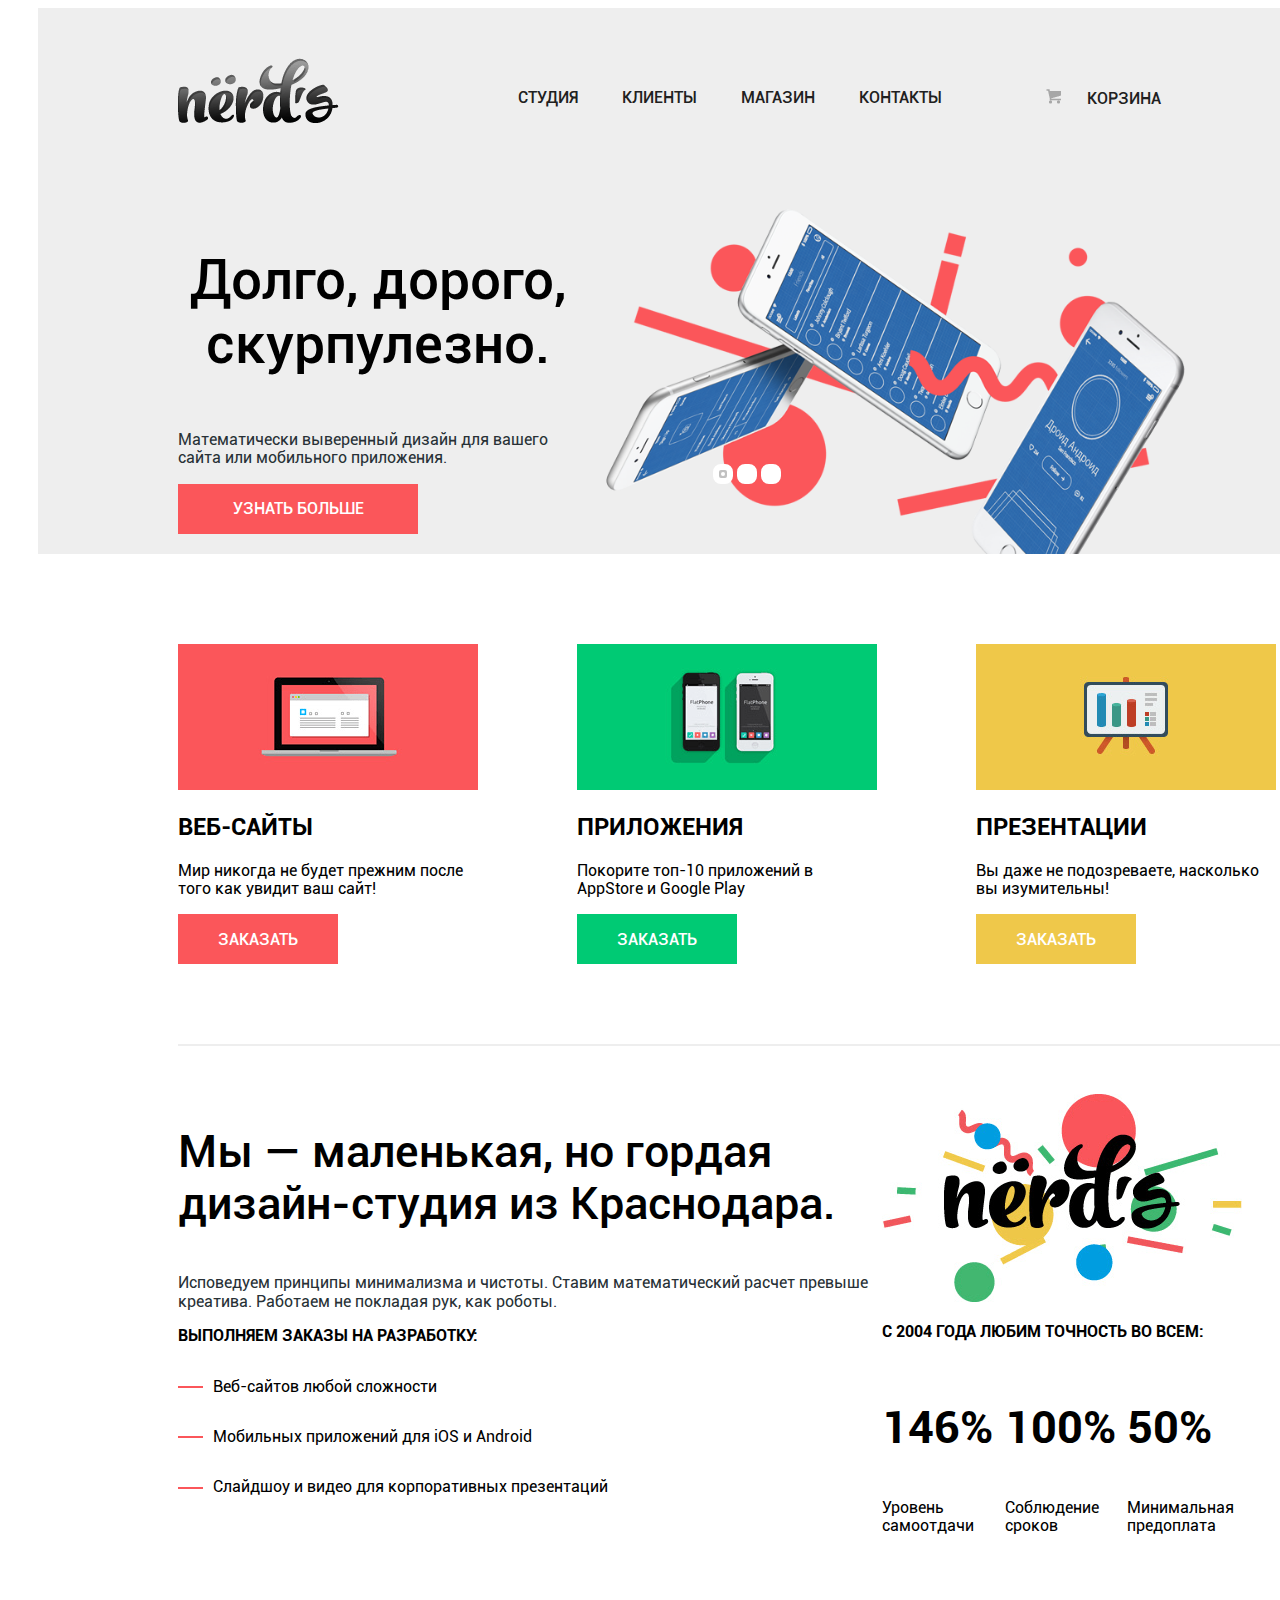
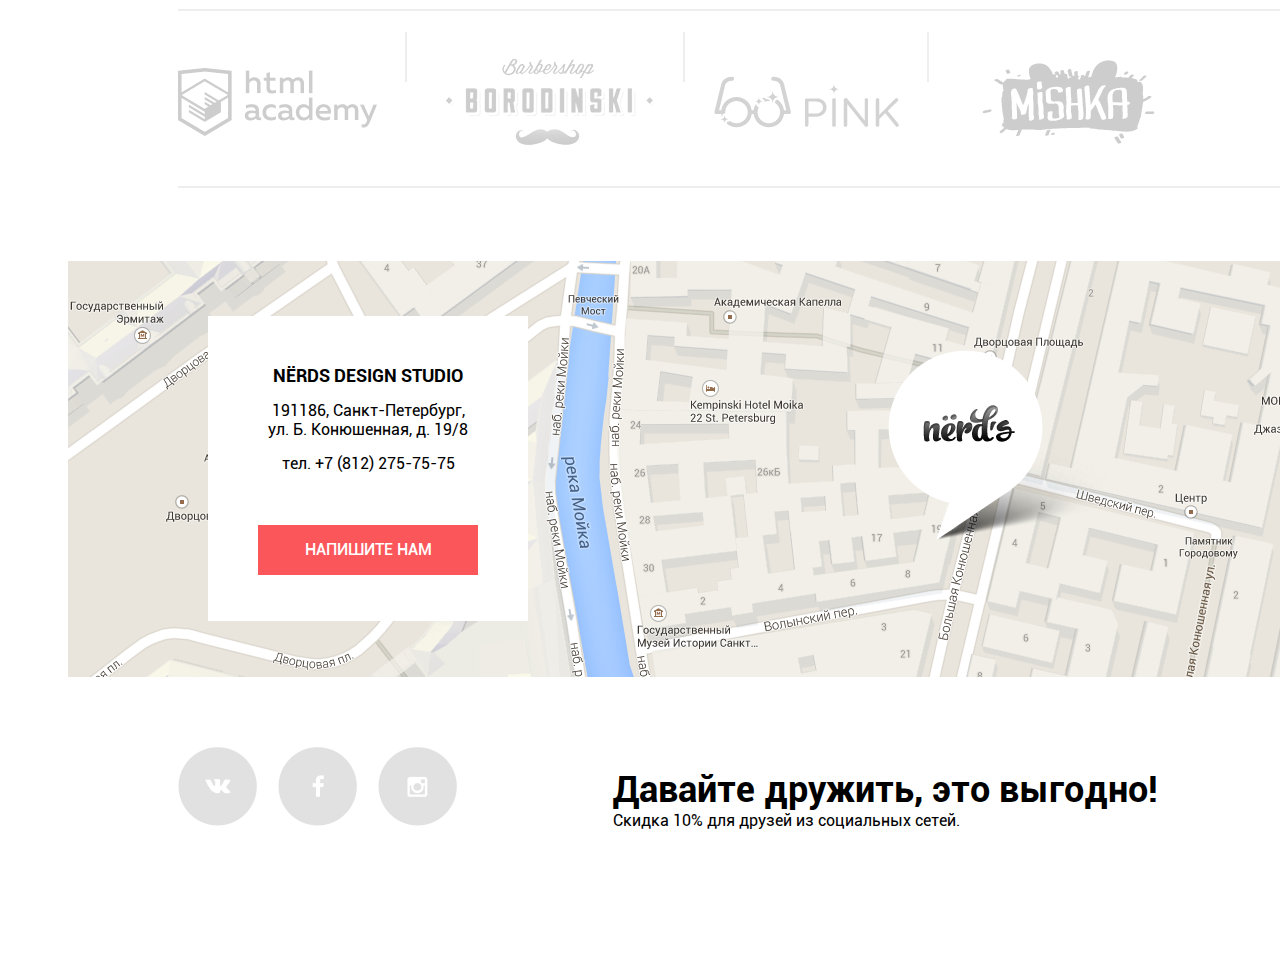
<file: index.html>
<!DOCTYPE html>
<html>
<head>
<title>project</title>
	<meta charset="utf-8">
	<meta name="viewport" content="width=device-width, initial-scale=1.0">
	<link rel="stylesheet" href="css/.style.css">
	<link rel="stylesheet" href="css/style.css">
</head>
<body>
<section class="container">
	<header class="nerds clearfix">
		<a class="logo" href="index.html"></a>
	  	<nav>
	  		<ul>
	  			<li><a href="#ff">студия</a></li>
	  			<li><a href="#er">клиенты</a></li>
	  			<li><a href="shop.html">магазин</a></li>
	  			<li><a href="#xzdse">контакты</a></li>
	  			<li><a href="#fd"><div class="basket icon-basket-min"></div>корзина</a></li>
	  		</ul>
	  	</nav>
		<div class="nerds_title">
			<div class="nerds_title_left">
				<p class="header_h1"> Долго, дорого, скурпулезно.</p>
				<p class="header_text">Математически выверенный дизайн для вашего сайта или мобильного приложения.</p>
				<button class="standart_batton batton_red">узнать больше</button>
			</div>
			<img class="" src="img/nerds-index-slide1-min.png" width="630"  height="360" alt="слайдер 1"></div>
		<div class="slider_indicators">
			<a href="#"><div class="slider_indicator"><div class="active"></div></div></a>
			<a href="#"><div class="slider_indicator passive"></div></a>
			<a href="#"><div class="slider_indicator passive"></div></a>
		</div>
	</header>
	<section class="standart clearfix">
		<div class="advantages_element">
			<div class="illustration-1-min"></div>
			<h2 class="advantages_h2">веб-сайты</h2>
			<p class="advantages_p">Мир никогда не будет прежним после того как увидит ваш сайт!</p>
			<button class="advantages_batton batton_red">заказать</button>
		</div>
		<div class="advantages_element">
			<div class="illustration-2-min"></div>
			<h2 class="advantages_h2">приложения</h2>
			<p class="advantages_p">Покорите топ-10 приложений в AppStore и Google Play</p>
			<button class="advantages_batton batton_green">заказать</button>
		</div>
		<div class="advantages_element">
			<div class="illustration-3-min"></div>
			<h2 class="advantages_h2">презентации</h2>
			<p class="advantages_p">Вы даже не подозреваете,  насколько вы изумительны!</p>
			<button class="advantages_batton batton_yellow">заказать</button>
		</div>
	</section>
	<section class="standart clearfix">
		<hr class="separating_line">
		<div class="about_us">
			<p class="little_studio">Мы — маленькая, но гордая дизайн-студия из Краснодара. </p>
			<p class="header_text ">Исповедуем принципы минимализма и чистоты. Ставим математический расчет превыше креатива. Работаем не покладая рук, как роботы.</p>
			<h3 class="orderings">Выполняем заказы на разработку:</h3>
			<ul class="list">
				<li><hr  class="ordering_list"><p class="ordering_list_text">Веб-сайтов любой сложности</p></li>
				<li><hr  class="ordering_list"><p class="ordering_list_text">Мобильных приложений для iOS и Android</p></li>
				<li><hr  class="ordering_list"><p class="ordering_list_text">Слайдшоу и видео для корпоративных презентаций</p></li>
			</ul>
		</div>
		<div class="studio">
			<div class="nerds-illustration-min"></div>
			<h3 class="orderings">с 2004 года любим точность во всем:</h3>
			<div class="statistic">
				<p class="statistic1">146%</p>
				<p class="statistic2">Уровень самоотдачи</p>
			</div>
			<div class="statistic">
				<p class="statistic1">100%</p>
				<p class="statistic2">Соблюдение сроков</p>
			</div>
			<div class="statistic">
				<p class="statistic1">50%</p>
				<p class="statistic2">Минимальная предоплата</p>
			</div>
		</div> 
		<hr class="separating_line">
		<div class="category">
			<div class="logo-ha1-min category_position"></div>
			<hr class="category_line">			
		</div>
		<div class="category">
			<div class="logo-bb1-min category_position"></div>
			<hr class="category_line">			
		</div>
		<div class="category">
			<div class="logo-pink1-min category_position"></div>
			<hr class="category_line">			
		</div>
		<div class="category">
			<div class="logo-mish1-min category_position"></div>
		</div>
		<hr class="separating_line">
	</section>
	<section class="bg_map clearfix">
		<script type="text/javascript" charset="utf-8" async src="https://api-maps.yandex.ru/services/constructor/1.0/js/?um=constructor%3A43490922ff8a1ef6171276e759f5451f05ca6c8e4c52cfe7604c86fc3e86c275&amp;width=100%25&amp;height=416&amp;lang=ru_RU&amp;scroll=true"></script>
		<section class="contacts"> 
				<h2 class="contacts_title">NЁRDS DESIGN STUDIO </h2>
				<p class="adres">191186, Санкт-Петербург,<br> ул. Б. Конюшенная, д. 19/8</p>
				<p class="adres">тел. +7 (812) 275-75-75</p>
				<button class="contacts_batton batton_red">напишите нам</button>
		</section>
	</section>
	<footer class="clearfix">
	<div class="main_footer">
		<a class="footer_icon_vk"></a>
		<a class="footer_icon_fb"></a>
		<a class="footer_icon_insta"></a>
		<div class="footer_text">
		<p class="footer_text1">Давайте дружить, это выгодно!</p>
		<p  class="footer_text2">Скидка 10% для друзей из социальных сетей.</p>
		</div>
	</div>
	</footer>
	<section class="standart">
		<div class="contact_us">
			<p class="contact_us_title">Напишите нам</p>
			<form class="form1">
				<div class="cont_forma">
					<label for="cont1" class="cont_label">Ваше имя:</label><br>
					<input id="cont1" class="cont_input" type="text" name="1" placeholder="Представьтесь, пожалуйста"> 
				</div>
				<div class="cont_forma">
					<label for="cont2"  class="cont_label">Ваш e-mail:</label><br>
					<input id="cont2"  class="cont_input" type="text" name="2" placeholder="Для отправки ответа">
				</div> <br>
				<label for="cont3" class="cont_label">Текст письма:</label><br>
				<input id="cont3" type="text" class="cont_input1" name="text" placeholder="В свободной форме"> <br>
				<button class="contact_us_batton batton_red" type="submit" name="3">отправить</button>
				<batton class="contact_close_batton">Х</batton> 
			</form>	
		</div>
	</section>
</section>
<script src="js/script.js"></script>
</body>
</file>
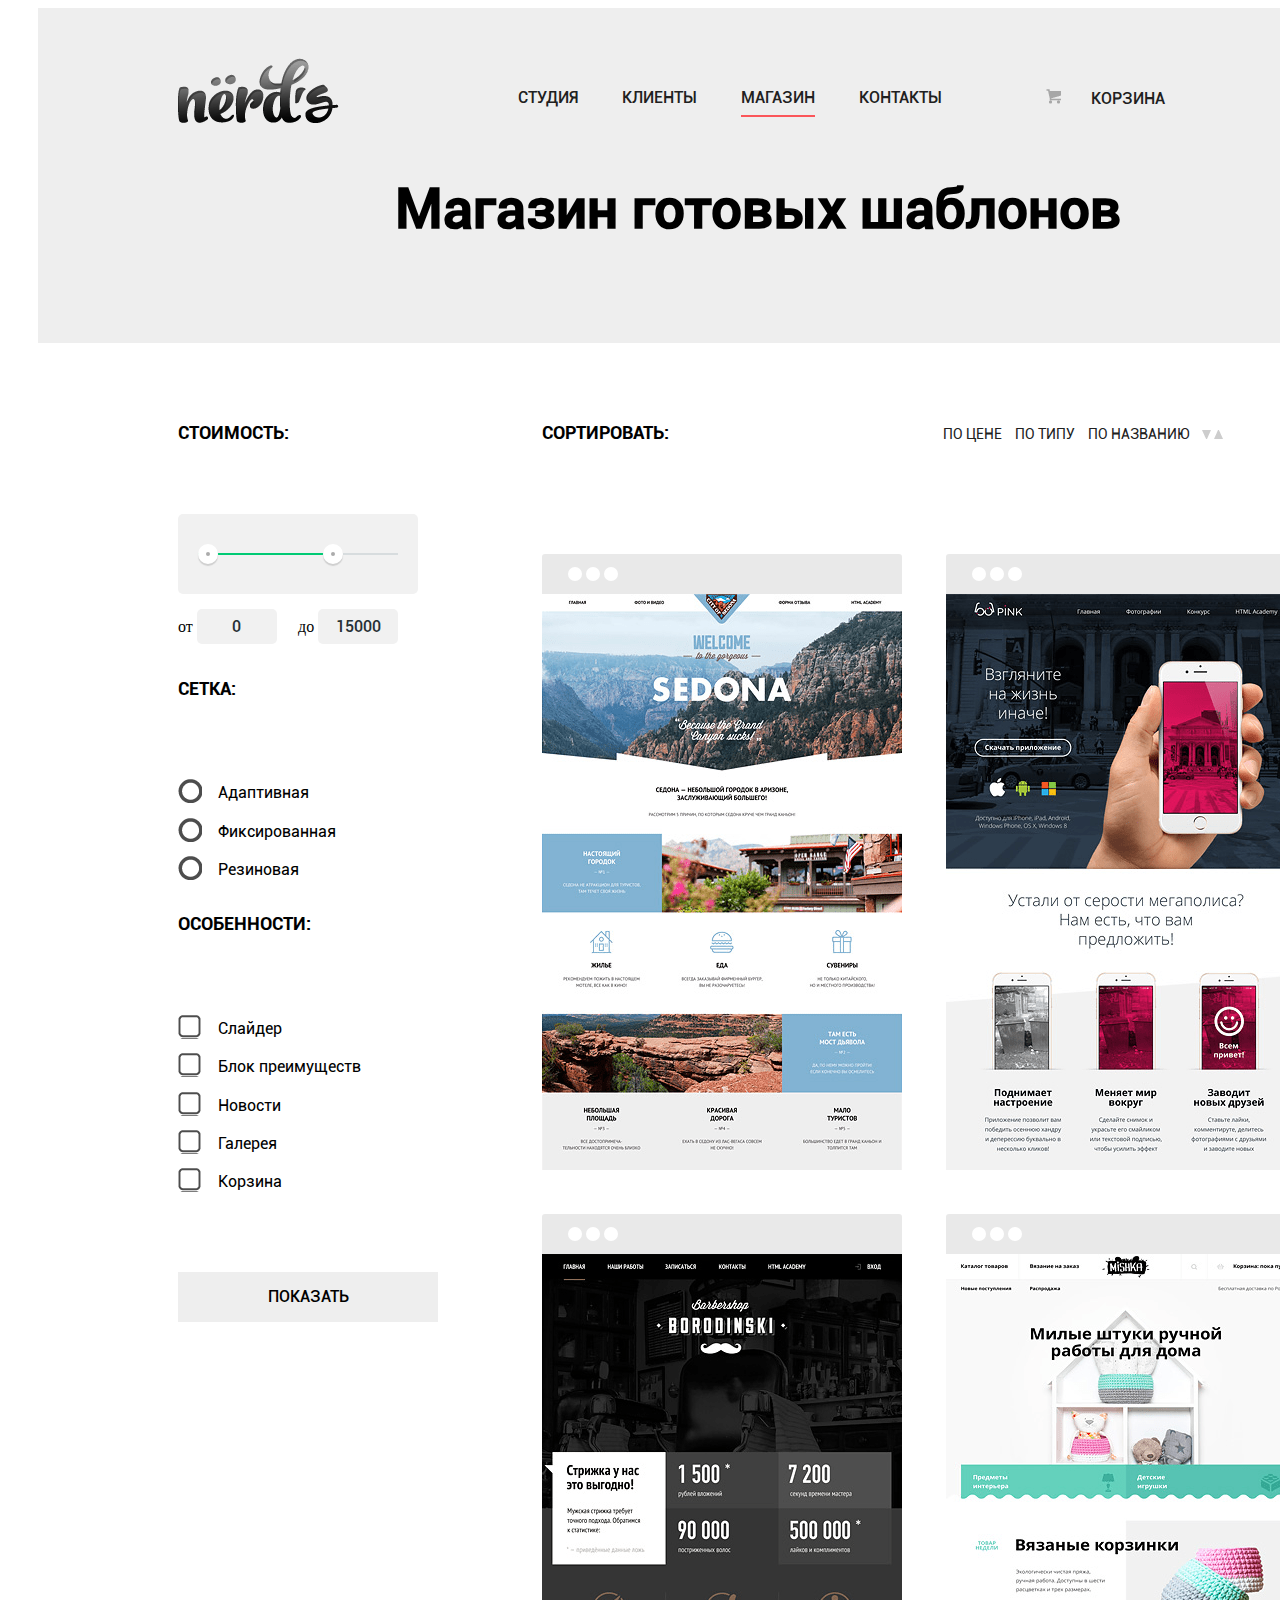
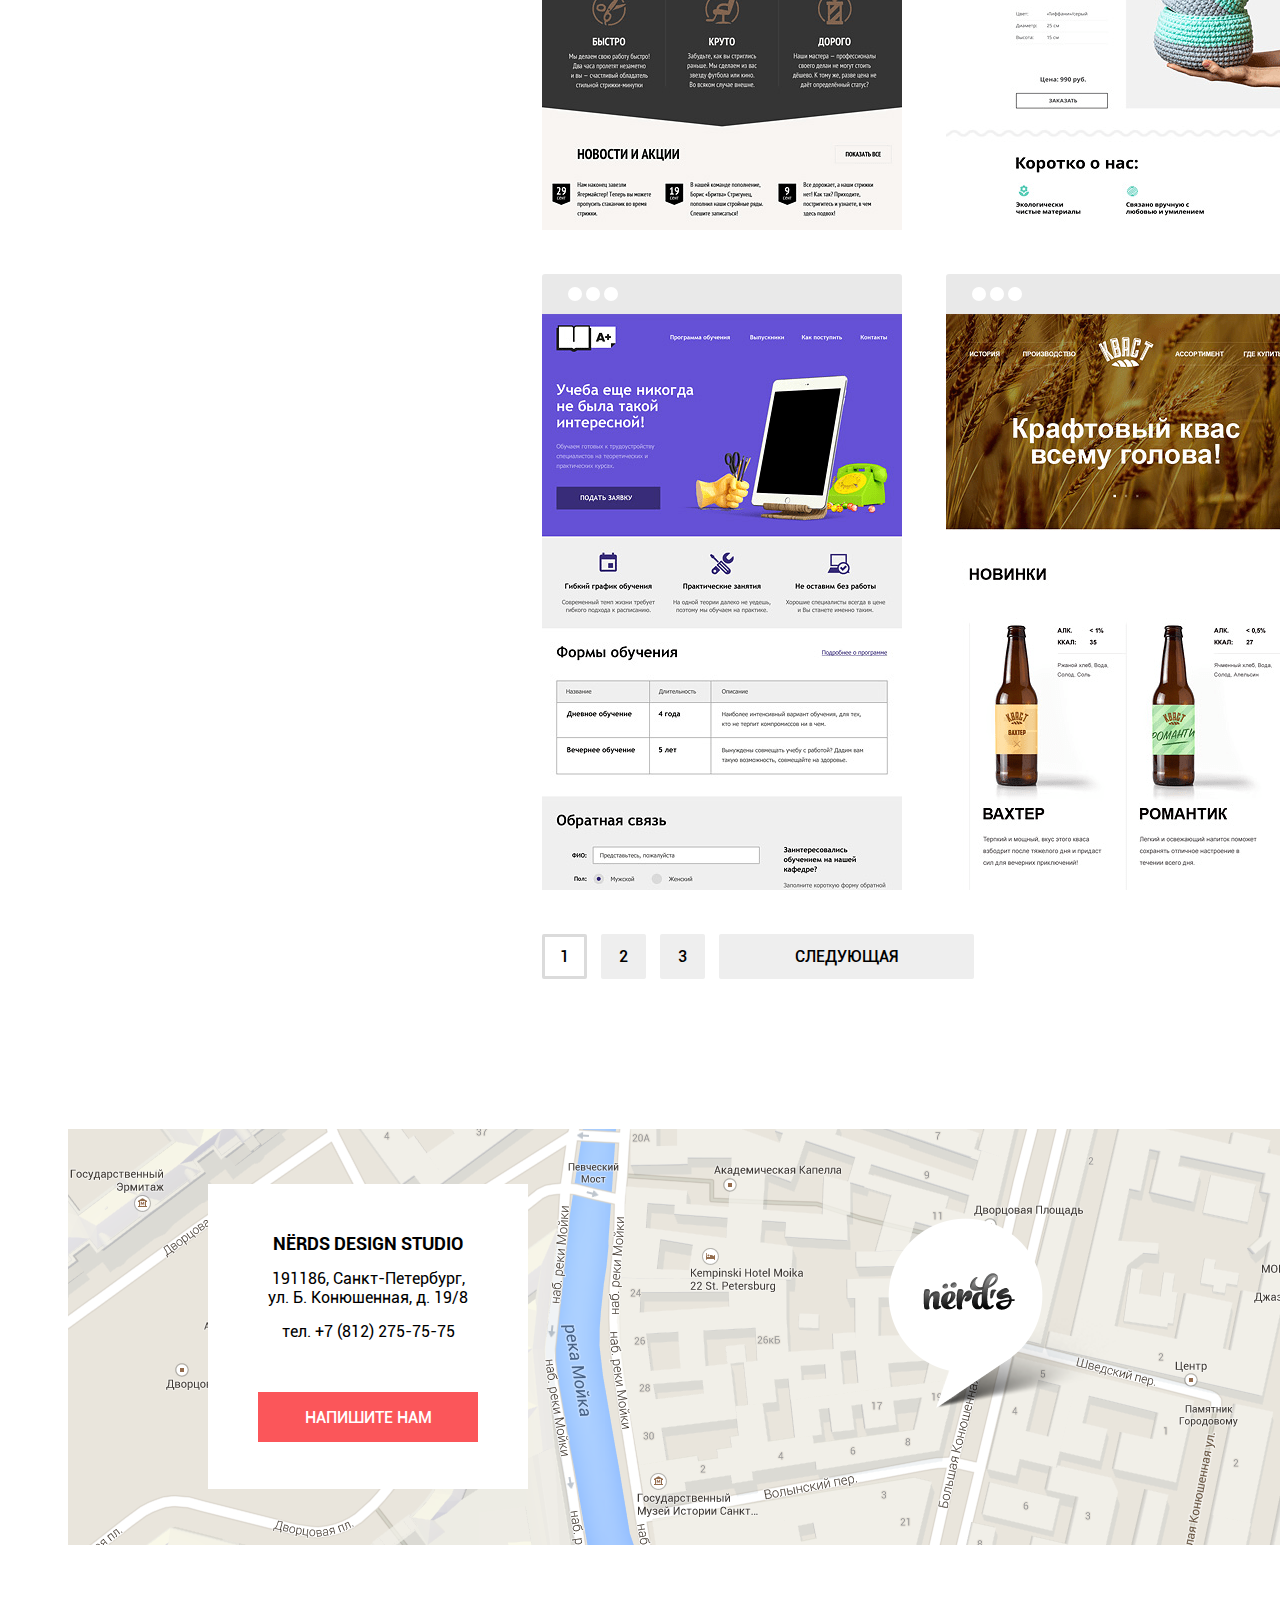
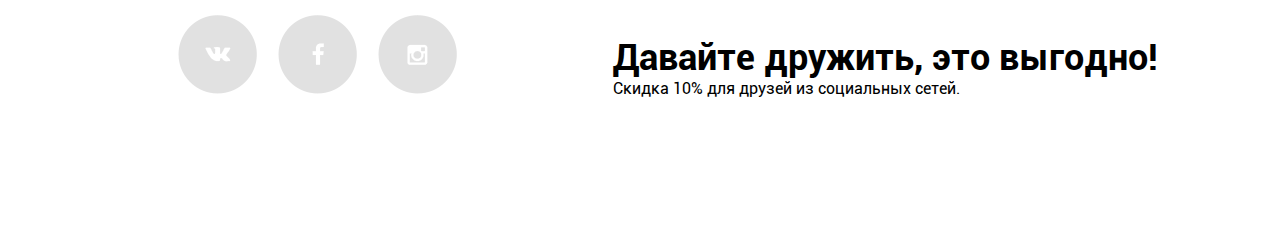
<file: shop.html>
<!DOCTYPE html>
<html>
<head>
<title>project</title>
	<meta charset="utf-8">
	<meta name="viewport" content="width=device-width, initial-scale=1.0">
	<link rel="stylesheet" href="css/.style.css">
	<link rel="stylesheet" href="css/style.css">
</head>
<body>
<div class="container">
	<header class="nerds shop clearfix">
		<a class="logo" href="index.html"></a>
	  	<nav>
	  		<ul>
	  			<li><a href="#ff">студия</a></li>
	  			<li><a href="#er">клиенты</a></li>
	  			<li><a href="#ujgh">магазин <hr  class="underline_shop"></a> </li>
	  			<li><a href="#xzdse">контакты</a></li>
	  			<li><a href="#fd"><div class="basket icon-basket-min"></div> корзина</a></li>
	  		</ul>
	  	</nav>
		<h1 class="header_h1"> Магазин готовых шаблонов</h1>
	</header>
	<section class="shop_column indent">
		<h2 class="shop_h2">стоимость:</h2>
		<form action="form.php" method="GET" class="form" >
			<div class="range_filter">
				<div class="range_controls">
					<div class="scale">
						<div class="bar"></div>
					</div>
					<div class="toggle toggle-min"></div>
					<div class="toggle toggle-max"></div>
				</div>
				<div class="price_controls">
					<label class="min_price">от
						<input type="text" name="min_price" value="0">
					</label>
					<label class="max_price">до
						<input type="text" name="max_price" value="15000">
					</label>
				</div>
			</div>
		</form>
		<h2 class="shop_h2">сетка:</h2>
		<form class="shop_form">
			<input id="shop1" class="shop_input" type="radio" name="1">
			<label for="shop1" class="shop_label">Адаптивная</label>
			<input id="shop2" class="shop_input" type="radio" name="1">
			<label for="shop2" class="shop_label">Фиксированная</label>
			<input id="shop3" class="shop_input" type="radio" name="1">
			<label for="shop3" class="shop_label">Резиновая</label>
		</form>
		<h2 class="shop_h2">особенности:</h2>
		<form  class="shop_form">
			<input id="shop2-1" class="shop_input" type="checkbox" name="2" value="">
			<label for="shop2-1" class="shop_label_check">Слайдер</label>
			<input id="shop2-2" class="shop_input" type="checkbox" name="2" value="">
			<label for="shop2-2" class="shop_label_check">Блок преимуществ</label>
			<input id="shop2-3" class="shop_input" type="checkbox" name="2" value="">
			<label for="shop2-3" class="shop_label_check">Новости</label>
			<input id="shop2-4" class="shop_input" type="checkbox" name="2" value="">
			<label for="shop2-4" class="shop_label_check">Галерея</label>	
			<input id="shop2-5" class="shop_input" type="checkbox" name="2" value="">
			<label for="shop2-5" class="shop_label_check">Корзина</label>		
			<button type="button" class="shop_button batton_grey">показать</button>
		</form>		
	</section>
	<section class="shop_column doble_width">
		<h2 class="shop_h2 inline">сортировать:</h2>
		<nav class="sorter">
		  		<ul>
		  			<li class="sort"><a href="#vdvdf">по цене</a></li>
		  			<li class="sort"><a href="#34">по типу</a></li>
		  			<li class="sort"><a href="#32">по названию</a> </li>
		  			<li class="sort"><a href="#434"><div class="sort-down1-min"></div></a></li>
		  			<li class="sort"><a href="#43sf"><div class="sort-down1-min transform180"></div></a></li>
		  		</ul>
		  	</nav>
		<section class="shop_column">
			<a href="#">
				<div class="design_pattern"> <!-- Окно для шаблона -->
					<div class="design_pattern_title"><!-- Верхушка шаблона-->
						<div class="point"></div>
						<div class="point"></div>
						<div class="point"></div>
					</div>
					<div class="img-sedona-min "></div>
					<div class="info_design_pattern"> <!-- Всплывающее окно -->
						<p class="idp_text_title">
							Sedona
						</p>
						<p  class="idp_text">
							Информационный сайт <br>для туристов
						</p>
						<button type="button" class="contact_us_batton idp_batton batton_red">9 900 руб.</button>
					</div>	
				</div>
			</a>	
			<a href="#">
				<div class="design_pattern"> <!-- Окно для шаблона -->
					<div class="design_pattern_title"><!-- Верхушка шаблона-->
						<div class="point"></div>
						<div class="point"></div>
						<div class="point"></div>
					</div>
					<div class="img-barbershop-min"></div>
					<div class="info_design_pattern"> <!-- Всплывающее окно -->
						<p class="idp_text_title">
							Barbershop
						</p>
						<p  class="idp_text">
							Сайт салоны красоты. <br>Для мужчин, да.
						</p>
						<button type="button" class="contact_us_batton idp_batton batton_red">9 900 руб.</button>
					</div>	
				</div>
			</a>	
			<a href="#">
				<div class="design_pattern"> <!-- Окно для шаблона -->
					<div class="design_pattern_title"><!-- Верхушка шаблона-->
						<div class="point"></div>
						<div class="point"></div>
						<div class="point"></div>
					</div>
					<div class="img-aplus-min"></div>
					<div class="info_design_pattern"> <!-- Всплывающее окно -->
						<p class="idp_text_title">
							A Plus
						</p>
						<p  class="idp_text">
							Лендинг курсов повышения  <br>квалификации
						</p>
						<button type="button" class="contact_us_batton idp_batton batton_red">9 900 руб.</button>
					</div>	
				</div>
			</a>	
		</section>
		<section class="shop_column indent_colomn">
			<a href="#">
				<div class="design_pattern"> <!-- Окно для шаблона -->
					<div class="design_pattern_title"><!-- Верхушка шаблона-->
						<div class="point"></div>
						<div class="point"></div>
						<div class="point"></div>
					</div>
					<div class="img-pink-min"></div>
					<div class="info_design_pattern"> <!-- Всплывающее окно -->
						<p class="idp_text_title">
							Pink App
						</p>
						<p  class="idp_text">
							Продуктовый лендинг<br>приложения для iOS и Android
						</p>
						<button type="button" class="contact_us_batton idp_batton batton_red">9 900 руб.</button>
					</div>	
				</div>
			</a>	
			<a href="#">
				<div class="design_pattern"> <!-- Окно для шаблона -->
					<div class="design_pattern_title"><!-- Верхушка шаблона-->
						<div class="point"></div>
						<div class="point"></div>
						<div class="point"></div>
					</div>
					<div class="img-mishka-min"></div>
					<div class="info_design_pattern"> <!-- Всплывающее окно -->
						<p class="idp_text_title">
							MISHKA
						</p>
						<p  class="idp_text">
							Интернет-магазин<br>вязаных игрушек
						</p>
						<button type="button" class="contact_us_batton idp_batton batton_red">9 900 руб.</button>
					</div>	
				</div>
			</a>	
			<a href="#">
				<div class="design_pattern"> <!-- Окно для шаблона -->
					<div class="design_pattern_title"><!-- Верхушка шаблона-->
						<div class="point"></div>
						<div class="point"></div>
						<div class="point"></div>
					</div>
					<div class="img-kvast-min"></div>
					<div class="info_design_pattern"> <!-- Всплывающее окно -->
						<p class="idp_text_title">
							КВАСТ
						</p>
						<p  class="idp_text">
							Промо-сайт производителя<br>крафтового кваса
						</p>
						<button type="button" class="contact_us_batton idp_batton batton_red">9 900 руб.</button>
					</div>	
				</div>
			</a>	
		</section>
		<div class="pages">
			<button type="button" class="page_active">1</button>
			<button type="button"  class="page_btn">2</button>
			<button type="button"  class="page_btn">3</button>
			<button type="button" class="page_next">следующая</button>
		</div>
	</section>
	<section class="bg_map clearfix">
		<script type="text/javascript" charset="utf-8" async src="https://api-maps.yandex.ru/services/constructor/1.0/js/?um=constructor%3A43490922ff8a1ef6171276e759f5451f05ca6c8e4c52cfe7604c86fc3e86c275&amp;width=100%25&amp;height=416&amp;lang=ru_RU&amp;scroll=true"></script>
		<section class="contacts"> 
				<h2 class="contacts_title">NЁRDS DESIGN STUDIO </h2>
				<p class="adres">191186, Санкт-Петербург,<br> ул. Б. Конюшенная, д. 19/8</p>
				<p class="adres">тел. +7 (812) 275-75-75</p>
				<button class="contacts_batton batton_red">напишите нам</button>
		</section>
	</section>
	<footer class="clearfix">
	<div class="main_footer">
		<a class="footer_icon_vk"></a>
		<a class="footer_icon_fb"></a>
		<a class="footer_icon_insta"></a>
		<div class="footer_text">
		<p class="footer_text1">Давайте дружить, это выгодно!</p>
		<p  class="footer_text2">Скидка 10% для друзей из социальных сетей.</p>
		</div>
	</div>
	</footer>
	<section class="standart">
		<div class="contact_us">
			<p class="contact_us_title">Напишите нам</p>
			<form class="form1">
				<div class="cont_forma">
					<label for="cont1" class="cont_label">Ваше имя:</label><br>
					<input id="cont1" class="cont_input" type="text" name="1" placeholder="Представьтесь, пожалуйста"> 
				</div>
				<div class="cont_forma">
					<label for="cont2"  class="cont_label">Ваш e-mail:</label><br>
					<input id="cont2"  class="cont_input" type="text" name="2" placeholder="Для отправки ответа">
				</div> <br>
				<label for="cont3" class="cont_label">Текст письма:</label><br>
				<input id="cont3" type="text" class="cont_input1" name="text" placeholder="В свободной форме"> <br>
				<button class="contact_us_batton batton_red" type="submit" name="3">отправить</button>
				<batton class="contact_close_batton">Х</batton> 
			</form>	
		</div>
	</section>
	<script src="js/script.js"></script>
</div>
</body>
</file>
<file: css/style.css>
@font-face {
font-family:roboto-bold;
src:url(../css/roboto-bold.ttf);
}
@font-face {
font-family:roboto-medium;
src:url(../css/roboto-medium.ttf);
}
@font-face {
font-family:roboto-regular;
src:url(../css/roboto-regular.ttf);
}
/* Generated by http://css.spritegen.com CSS Sprite Generator */

.nerds-index-slide1-min, .img-aplus-min, .img-barbershop-min, .img-kvast-min, .img-mishka-min, 
.img-pink-min, .img-pink1-min, .img-sedona-min, .nerds-illustration-min, .illustration-1-min, 
.illustration-2-min, .illustration-3-min, .logo-bb1-min, .logo-bb2-min, .logo-bb3-min, 
.logo-ha1-min, .logo-ha2-min, .logo-ha3-min, .logo-pink1-min, .logo-pink2-min, 
.logo-pink3-min, .logo-mish1-min, .logo-mish2-min, .logo-mish3-min, .logo-peace-min, 
.logo-pointing-min, .logo-press-min, .fb-icon1-min, .fb-icon2-min, .fb-icon3-min, 
.insta-icon1-min, .insta-icon2-min, .insta-icon3-min, .vk-icon1-min, .vk-icon2-min, 
.vk-icon3-min, .icon-basket-min, .sort-down1-min, .sort-down2-min, .sort-down3-min
{ display: inline-block; background: url("../img/sprite.png") no-repeat; overflow: hidden; text-indent: -9999px; text-align: left; }
 
.nerds-index-slide1-min {float: left; background-position: -20px -0px; width: 760px; height: 431px; }
.img-aplus-min { background-position: -20px -451px; width: 360px; height: 576px; }
.img-barbershop-min { background-position: -400px -451px; width: 360px; height: 576px; }
.img-kvast-min { background-position: -20px -1047px; width: 360px; height: 576px; }
.img-mishka-min { background-position: -400px -1047px; width: 360px; height: 576px; }
.img-pink-min { background-position: -20px -1643px; width: 360px; height: 576px; }
.img-pink1-min { background-position: -400px -1643px; width: 360px; height: 576px; }
.img-sedona-min { background-position: -20px -2239px; width: 360px; height: 576px; }
.nerds-illustration-min { background-position: -400px -2239px; width: 360px; height: 208px; }
.illustration-1-min { background-position: -400px -2467px; width: 300px; height: 146px; }
.illustration-2-min { background-position: -400px -2633px; width: 300px; height: 146px; }
.illustration-3-min { background-position: -400px -2799px; width: 300px; height: 146px; }
.logo-bb1-min { background-position: -20px -2835px; width: 209px; height: 87px; }
.logo-bb2-min { background-position: -20px -2942px; width: 209px; height: 90px; }
.logo-bb3-min { background-position: -249px -2965px; width: 209px; height: 90px; }
.logo-ha1-min { background-position: -478px -2965px; width: 199px; height: 68px; }
.logo-ha2-min { background-position: -20px -3052px; width: 199px; height: 68px; }
.logo-ha3-min { background-position: -478px -3053px; width: 199px; height: 68px; }
.logo-pink1-min { background-position: -239px -3075px; width: 185px; height: 52px; }
.logo-pink2-min { background-position: -20px -3140px; width: 185px; height: 52px; }
.logo-pink3-min { background-position: -444px -3141px; width: 185px; height: 52px; }
.logo-mish1-min { background-position: -225px -3147px; width: 173px; height: 84px; }
.logo-mish2-min { background-position: -20px -3212px; width: 173px; height: 84px; }
.logo-mish3-min { background-position: -418px -3213px; width: 173px; height: 84px; }
.logo-peace-min { background-position: -213px -3251px; width: 162px; height: 67px; }
.logo-pointing-min { background-position: -20px -3316px; width: 161px; height: 65px; }
.logo-press-min { background-position: -395px -3317px; width: 161px; height: 65px; }
.fb-icon1-min { background-position: -249px -2835px; width: 79px; height: 79px; }
.fb-icon2-min { background-position: -649px -3141px; width: 79px; height: 79px; }
.fb-icon3-min { background-position: -611px -3240px; width: 79px; height: 79px; }
.insta-icon1-min { background-position: -201px -3338px; width: 79px; height: 79px; }
.insta-icon2-min { background-position: -576px -3339px; width: 79px; height: 79px; }
.insta-icon3-min { background-position: -675px -3339px; width: 79px; height: 79px; }
.vk-icon1-min { background-position: -20px -3401px; width: 79px; height: 79px; }
.vk-icon2-min { background-position: -300px -3402px; width: 79px; height: 79px; }
.vk-icon3-min { background-position: -399px -3402px; width: 79px; height: 79px; }
.icon-basket-min { background-position: -720px -2467px; width: 15px; height: 15px; }
.sort-down1-min { background-position: -720px -2502px; width: 9px; height: 9px; }
.sort-down2-min { background-position: -749px -2502px; width: 9px; height: 9px; }
.sort-down3-min { background-position: -720px -2531px; width: 9px; height: 9px; }
.clearfix {
	zoom: 1;
}
.clearfix:before,
.clearfix:after {
	content: "";
	display: table;
}
.clearfix:after {
	clear: both;
}
 .container {
 	position: relative;
 	display: block;
 	width: 1500px;
 	height: 100%;
 	padding-left: 30px;
  	padding-right: 30px;
 	margin: 0 auto;
 }
h1 {
	font-size: 55px;
	font-family: roboto-medium;
	color: #000;	
}
.nerds {
	position: relative;
	width: 100%;
	max-width: 1440px;
	height: 546px;
	background-color: #eee;
}
.logo {
	position: relative;
	display: block; 
	background: url("../img/sprite.png") no-repeat;
	top:50px;
	left: 140px;
	background-position: -213px -3251px; 
	width: 161px; 
	height: 65px;
}
a.logo:hover {
	background-position: -20px -3316px; 
	width: 161px; 
	height: 65px;
}
a.logo:active {
	background-position: -395px -3317px; 
	width: 161px; 
	height: 65px;
}
nav {
	position: relative;
	display: inline-block;
	margin-left: 440px;
	margin-top:0px;
	font-family: roboto-medium;
	font-size:16px;
	text-transform:uppercase;
}
.sorter {
	position: relative;
	display: inline-block;
	margin-left: 230px;
	margin-top:0px;
	font-family: roboto-regular;
	font-size:14px;
}
.sort {
	margin-left: 10px;
}
nav ul {
	list-style-type: none;
}
nav li {
	display: inline-block;
	list-style-type: none;
	vertical-align: top;
	margin-left: 40px;
}
nav li:nth-child(1) {
	margin-left:0px;
}
nav li:nth-last-child(1) {
	margin-left:0px;
}
nav li > a {
	text-decoration: none;
}
nav li > a:link {
	color:#202020;
}
nav li > a:hover {
	color:#fb565a;
}
nav li > a:visited {
	color:#202020;
}
nav li > a:active {
	color:#ababab;
}
.underline_shop {
	background-color:#fb565a;
	top: 10px;
	left: 0px;
	width: 74px;
	height: 2px;
	border: 0px ;
}

.basket {
	margin-left: 100px;
	margin-right: 26px;
}
.transform180 {
	transform: rotate(180deg);
}
.nerds_title {
	position: relative;
	float: left;
	left: 140px;
	width: 100%;
	margin: 0 auto;
	padding-top: 70px;
}
.a123 {
	bottom: 0;
}
.nerds_title_left {
	float: left;
	width: 400px;
}
.header_h1 {
	font-size: 55px;
	font-family:roboto-medium, arial, sans-serif;
	color: #000;
	text-align: center;
	text-transform: none;
}
.header_text {
	font-size: 16px;
	font-family: roboto-regular, arial, sans-serif;
	color: #283136;
	text-transform: none;
}
.standart_batton {
	width:240px;
	height:50px;
	font-family: roboto-medium, arial, sans-serif;
	font-size:16px;
	color: #fff;
	margin-left: 0px;
	list-style-type: none;
	border: none;
	text-transform:uppercase;
}
.batton_red {
	background-color:#fb565a;
	cursor: pointer;
}
button.batton_red:hover {
	background-color: #e74246;
}
button.batton_red:active {
	background-color: #d7373b;
	color: #e37376;
	border-top: inset; #c13135;
}
.batton_green {
	background-color:#00ca74;
	cursor: pointer;
}
button.batton_green:hover {
	background-color: #00bc6c;
}
button.batton_green:active {
	background-color: #00bc6c;
	color: #4dc491;
	border-top: inset; #009958;
}
.batton_yellow {
	background-color:#efc84a;
	cursor: pointer;
}
button.batton_yellow:hover {
	background-color: #eab534;
}
button.batton_yellow:active {
	background-color: #e5a722;
	color: #edc265;
	border-top: inset; #ce961f;
}
.batton_grey {
	background-color:#eeeeee;
	cursor: pointer;
}
button.batton_grey:hover {
	background-color: #dfdfdf;
}
button.batton_grey:active {
	background-color: #d5d5d5;
	color: #959595;
	border-top: inset; #bfbfbf;
}
.slider_indicators {
	position: absolute;
	display: block;
	width: 100px;
	height: 20px;
	left: 50%;
	margin-left: -45px;
	bottom: 70px;
}
.slider_indicator {
	position: relative;
	display: inline-block;
	width: 8px;
	height: 8px;
	background-color: #fff;
	border-radius: 8px;
	border: 6px solid #fff;
	background-color: #c1c1c1;
}
.passive {
	background-color: #fff;
}
.active {
	position: relative;
	top:2px;
	left: 2px;
	width: 4px;
	height: 4px;
	background-color: #fff;
	border-radius: 2px;
}
.standart {
	position: relative;
	display: block;
	top: 85px;
	bottom: 85px;
	left: 140px;
	max-width: 1100px;
	width: 100%;
	height: 100%;
}
.width {
	max-width: 1300px;
	width: 100%;
}
.advantages_element {
	position: relative;
	display: inline-block;
	width: 300px;
	margin-left: 95px;
}
.advantages_element:nth-child(1) {
	margin-left:0px;
}
.advantages_h2 {
	font-size: 24px;
	font-family:roboto-bold, arial, sans-serif;
	color: #000;
	text-transform: uppercase;
}
.advantages_p {
	font-size: 16px;
	font-family:roboto-regular, arial, sans-serif;
	color: #000;
	text-transform: none;
}
.advantages_batton {
	width:160px;
	height:50px;
	font-family:roboto-medium, arial, sans-serif;
	font-size:16px;
	color: #fff;
	margin-left: 0px;
	list-style-type: none;
	border: none;
	text-transform:uppercase;
}

.about_us {
	position: relative;
	display: inline-block;
	max-width: 700px;
	width: 100%;
	height: 100%;
}
.separating_line {
	background-color:#eee;
	margin-top: 80px;
	margin-left: 0px;
	width: 1160px;
	height: 2px;
	border: 0px ;
}
.list {
	list-style: none;
	margin-left: 0px;
}
.list li {
	margin-left: -40px;
}
.little_studio {
	font-size: 45px;
	font-family:roboto-medium, arial, sans-serif;
	color: #000;
	text-transform: none;
}
.orderings {
	font-size: 16px;
	font-family:roboto-bold, arial, sans-serif;
	color: #000;
	text-transform: uppercase;
}
.ordering_list_text {
	display: inline-block;
	padding-left: 10px;
	font-size: 16px;
	vertical-align: middle;
	font-family:roboto-regular, arial, sans-serif;
	color: #000;
	text-transform: none;
}

.ordering_list {
	display: inline-block;
	background-color:#fb565a;
	margin: 0 auto;
	width: 25px;
	height: 2px;
	vertical-align: middle;
	border: 0px ;
}
.studio {
	position: relative;
	display: inline-block;
	top:40px;
	max-width: 395px;
	width: 100%;
	height: 100%;
}
.statistic {
	position: relative;
	display: inline-block;
	width: 30%;
}
.statistic1 {
	font-size: 45px;
	font-family:roboto-bold, arial, sans-serif;
	color: #000;
	text-transform: none;
}
.statistic2 {
	font-size: 16px;
	font-family:roboto-regular, arial, sans-serif;
	color: #000;
	text-transform: none;
}
.category {
	position: relative;
	display: inline-block;
	width: 24%;

}
.category_position {
	position: relative;
	display: inline-block;
	vertical-align: middle;
	top: 40px;
	margin: 0 auto;
	bottom: 40px;
}
.category_line {
	display: inline-block;
	background-color:#eee;
	width: 50px;
	height: 2px;
	border: 0px ;
	transform: rotate(90deg);
}
.contacts {
	position: absolute;
	display: block;
	width: 320px;
	height: 305px;
	top: 55px;
	left: 140px;
	background-color: #fff;
}
.contacts_title {
	font-size: 18px;
	font-family:roboto-bold, arial, sans-serif;
	text-align: center;
	color: #000;
	margin-top: 50px;
	text-transform: uppercase;
}
.adres {
	font-size: 16px;
	font-family:roboto-regular, arial, sans-serif;
	text-align: center;
	color: #000;
	text-transform: none;
}
.contacts_batton {
	width:220px;
	height:50px;
	font-family:roboto-medium, arial, sans-serif;
	font-size:16px;
	color: #fff;
	margin-left: 50px;
 	margin-top: 35px;
	list-style-type: none;
	border: none;
	text-transform:uppercase;	
}
/*-------------------------------------------footer-------*/
.main_footer {
	position:relative;
	display: block;
	left: 140px;
	top: 220px;
	height: 220px;
	background-color: #fff;
	vertical-align: middle;
}
.footer_icon_vk  {
	position: relative;
	display: inline-block; 
	background: url("../img/sprite.png") no-repeat;
	background-position: -20px -3401px; 
	width: 79px; 
	height: 79px;
	margin-right: 17px;
}
a.footer_icon_vk:hover {
	background-position: -300px -3402px; 
	width: 79px; 
	height: 79px;
}
a.footer_icon_vk:active {
	background-position: -399px -3402px; 
	width: 79px; 
	height: 79px;
}
.footer_icon_fb  {
	position: relative;
	display: inline-block; 
	background: url("../img/sprite.png") no-repeat;
	background-position: -249px -2835px; 
	width: 79px; 
	height: 79px;
	margin-right: 17px;
}
a.footer_icon_fb:hover {
	background-position: -649px -3141px; 
	width: 79px; 
	height: 79px; 
}
a.footer_icon_fb:active {
	background-position: -611px -3240px; 
	width: 79px; 
	height: 79px;
}
.footer_icon_insta {
	position: relative;
	display: inline-block; 
	background: url("../img/sprite.png") no-repeat;
	background-position: -201px -3338px; 
	width: 79px; 
	height: 79px; 
	margin-right: 17px;
}
a.footer_icon_insta:hover {
	background-position: -576px -3339px; 
	width: 79px; 
	height: 79px; 
}
a.footer_icon_insta:active {
	background-position: -675px -3339px; 
	width: 79px; 
	height: 79px;
}
.footer_text {
	position: relative;
	display: inline-block;
	left:135px; 
	margin: 0 auto;
}
.footer_text1 {
	font-size: 36px;
	font-family:roboto-bold, arial, sans-serif;
	color: #000;
	text-transform: none;
	margin: 0;

}
.footer_text2 {
	font-size: 16px;
	font-family:roboto-regular, arial, sans-serif;
	color: #000;
	text-transform: none;
	margin: 0;
}
/*---------------------------------------------карта--------------*/
.bg_map {
	position: relative;
	display: block;
	width: 1440px;
	height: 416px;
	top: 150px;
	margin: 0 auto;
	background:#b5b5b5 url(../img/map.png);
}
/*---------------------------------------------------модальное окно ----*/
.contact_us {
	position: absolute;
	display: none;
	width: 960px;
	height: 590px;
	background-color: #fff;
	bottom: 0px;
	margin: 0 auto;
	z-index: 10;
	box-shadow: 2px 4px 10px 10px rgba(200, 200, 200, 0.5);
	animation-name: bounse;
	animation-duration: 0.9s;
}
.contact_us.show {
	display: block;
}
.contact_us_title {
	font-size: 45px;
	font-family:roboto-medium, arial, sans-serif;
	color: #000;
	padding-top: 65px;
	padding-left: 100px;
	text-transform: none;
	margin: 0 auto;
}
.form1 {
	margin-left: 100px;
}
.cont_forma {
	position: relative;
	display: inline-block;
	width: 400px;
	margin-top: 14px;
	margin-bottom: 30px; 
}
.cont_input {
	width: 358px;
	height: 50px;
	font-size: 16px;
	font-family:roboto-regular, arial, sans-serif;
	border: 1 solid #d7dcde;
	color: #d7dcde;
	padding-left : 14px;
}
.cont_input1 {
	width: 758px;
	height: 120px;
	vertical-align: none;
	font-size: 16px;
	font-family:roboto-regular, arial, sans-serif;
	border: 1 solid #d7dcde;
	color: #d7dcde;
	padding-left : 14px;
}
.cont_label {
	font-size: 16px;
	font-family:roboto-regular, arial, sans-serif;
	color: #000;
	text-transform: none;
}
.contact_us_batton {
	width:260px;
	height:50px;
	font-family:roboto-medium, arial, sans-serif;
	font-size:16px;
	color: #fff;
	text-align: center;
	margin-left: 0px;
	margin-top: 30px;
	text-transform:uppercase;
}
.contact_close_batton {
	position: absolute;
	display: block;
	font-family:roboto-medium, arial, sans-serif;
	font-size:35px;
	color: #fecccd;
	right: 90px;
	top: 80px;
	border: 0;
	cursor: pointer;
}
@keyframes bounse {
	0% {transform: translateY(1500px);}
	80% {transform: translateY(10px);}
	100% {transform: translateY(0);}
}
/*----------------------------------------------фильтр    МАГАЗИН-----*/
.range_filter {
	width: 240px;
	margin: 0px;
}
.range_controls {
	position: relative;
	height: 41px;
	padding-top: 39px;
	padding-right:20px;
	padding-left: 20px;
	margin-bottom: 15px;
	border-radius: 5px;
	background: #f1f1f1; 
}
.range_controls .scale{
	height: 2px;
	background: #d7dcde;
}
.range_controls .bar {
	width: 70%;
	height: 2px;
	background: #00ca74;
}
.range_controls .toggle {
	position: absolute;
	top:30px;
	left: 0px;
	width: 4px;
	height: 4px;
	border: 8px solid #fff;
	border-radius: 50%;
	background:#ababab;
	box-shadow: 0 2px 1px 0 #cfcfcf;
	cursor: pointer;
}
.range_controls .toggle-min {
	left: 20px;
}
.range_controls .toggle-max {
	left: 145px;
}
.price_controls {
	font-size: 0;
}
.price_controls label {
	font-size: 16px;
	display: inline-block;
	width: 50%;
}
.price_controls input {
	font-family: roboto-medium, arial,sans-serif;
	font-size: 16px;
	width: 60px;
	padding: 8px 10px;
	text-align: center;
	color: #283136;
	border-radius: 5px;
	border:none;
	background: #f1f1f1;
}
/*-----------------------------------------------шаблон   МАГАЗИН----*/
.shop {
	height: 335px;
}
.design_pattern {
	position: relative;
	display: inline-block;
	width: 360px;
	height: 660px;
	background-color: #fff;
}
.design_pattern_title {
	position: relative;
	display: block;
	width: 360px;
	height: 40px;
	background-color: #e9e9e9;
	border-radius: 3px 3px 0 0;
}
a:hover div.design_pattern_title {
	background-color: #4d4d4d;
}
.point {
	position: relative;
	display: inline-block;
	width: 14px;
	height: 14px;
	top: 13px;
	left: 10px;
	background-color: #fff;
	border-radius: 7px;
	border: 0;
}
.point:nth-child(1) {
	margin-left:16px;
}
/*-----------------------------------всплывающее окно шаблона МАГАЗИН-----*/
.info_design_pattern {
	list-style-type: none;
	text-decoration: none;
	position: absolute;
	display: none;
	width: 360px;
	height: 230px;
	background-color: #eee;
	top: 390px;
	left: 0;
	text-align: center;
}
.idp_batton {
	width:200px;
	color: #fff;
}
.idp_text	{
	font-size: 16px;
	font-family:roboto-regular, arial, sans-serif;
	color: #666;
	text-transform: none;
	line-height: 1.1;
	margin-bottom:0.2em; 
	margin-top:0.2em;
}
.idp_text_title {
	font-size: 18px;
	font-family:roboto-bold, arial, sans-serif;
	color: #000;
	padding-top: 25px;
	text-transform: uppercase;
	margin-bottom:1.5em; 
	margin-top:0.2em;
}
a:hover div.info_design_pattern {
	display: block;
}
a:active div.info_design_pattern {
	display: block;
}
.shop_column {
	position: relative;
	display: inline-block;
	width: 360px;
	height: 100%;

	margin-top: 45px;
	vertical-align: top;
}
.doble_width {
	width: 900px;
}
/*-----------------------------------фильтр магазин----*/
.shop_h2 {
	position: relative;
	display: block;
	font-size: 18px;
	font-family:roboto-bold, arial, sans-serif;
	color: #000;
	padding-top: 20px;
	padding-bottom:50px;
	text-transform: uppercase;
}
.shop_label, .shop_label_check {
	position: relative;
	display: block;
	font-size: 16px;
	top: 0;
	font-family:roboto-regular, arial, sans-serif;
	color: #000;
	padding-left: 40px;	
	padding-top: 20px;
}
.shop_label:before {
	position: absolute;	
	content: '';
	top: 15px;
	left: 0;
	width: 24px;	
	height: 24px;	
	background-image: url(../img/radio-off.png);
	vertical-align: middle;
	}
input:checked + .shop_label:before {
	background-image: url(../img/radio-on.png);
}
.shop_label_check:before {
	position: absolute;	
	content: '';
	top: 15px;
	left: 0;
	width: 24px;	
	height: 24px;	
	background-image: url(../img/checkbox-off.png);
	vertical-align: middle;
	}
input:checked + .shop_label_check:before {
	background-image: url(../img/checkbox-on.png);
}
.inline {
	display: inline-block;
}
.shop_input {
	display: none;
}
.form {
	margin-top: 20px;
}
.shop_button {
	position: relative;
	display: block;
	font-family:roboto-medium, arial, sans-serif;
	font-size:16px;
	color: #000;
	width: 260px;
	background-color: #eee;
	height: 50px;
	text-transform: uppercase;
	top: 80px;
	border: 0;
	cursor: pointer;
}
.indent {
	margin-left: 140px;
	padding-bottom: 0px;
}
.indent_colomn {
	margin-left: 40px;
}
.pages {
	position: relative;
	margin-left: 0;
	margin-top: ;
	margin-bottom: ;

}
.page_active {
	position: relative;
	display: inline-block;
	list-style-type: none;
	text-decoration: none;
	width: 45px;
	height: 45px;
	background-color: #fff;
	border: 3px solid #dbdbdb;
	text-align: center;
	vertical-align: middle;
	margin-right: 10px;
	color: #000;
	font-size: 16px;
	font-family: roboto-medium, arial, sans-serif;
	border-radius: 2px;
}
.page_btn {
	position: relative;
	display: inline-block;
	list-style-type: none;
	text-decoration: none;
	margin-right: 10px;
	width: 45px;
	height: 45px;
	background-color: #eee;
	border: 3px solid #eee;
	vertical-align: middle;
	text-align: center;
	color: #000;
	font-size: 16px;
	font-family: roboto-medium, arial, sans-serif;
	border-radius: 2px;
}
button.page_btn:hover {
	background-color: #dfdfdf;
	border: 3px solid #dfdfdf;
}
button.page_btn:active {
	background-color: #d5d5d5;
	border: 3px solid #d5d5d5;
	border-top: inset; #b5b5b5;
}
.page_next {
	position: relative;
	display: inline-block;
	list-style-type: none;
	text-decoration: none;
	margin-right: 10px;
	width: 255px;
	height: 45px;
	background-color: #eee;
	border: 3px solid #eee;
	vertical-align: middle;
	text-align: center;
	color: #000;
	font-size: 16px;
	font-family: roboto-medium, arial, sans-serif;
	border-radius: 2px;
	text-transform:uppercase;
}
button.page_next:hover {

	background-color: #dfdfdf;
	border: 3px solid #dfdfdf;
}
button.page_next:active {
	box-sizing: none;
	background-color: #d5d5d5;
	border: 3px solid #d5d5d5;
	border-top: inset; #b5b5b5;
}
</file>
<file: css/.style.css>
/*! normalize.css v6.0.0 | MIT License | github.com/necolas/normalize.css */

/* Document
   ========================================================================== */

/**
 * 1. Correct the line height in all browsers.
 * 2. Prevent adjustments of font size after orientation changes in
 *    IE on Windows Phone and in iOS.
 */

html {
  line-height: 1.15; /* 1 */
  -ms-text-size-adjust: 100%; /* 2 */
  -webkit-text-size-adjust: 100%; /* 2 */
}

/* Sections
   ========================================================================== */

/**
 * Add the correct display in IE 9-.
 */

article,
aside,
footer,
header,
nav,
section {
  display: block;
}

/**
 * Correct the font size and margin on `h1` elements within `section` and
 * `article` contexts in Chrome, Firefox, and Safari.
 */

h1 {
  font-size: 2em;
  margin: 0.67em 0;
}

/* Grouping content
   ========================================================================== */

/**
 * Add the correct display in IE 9-.
 * 1. Add the correct display in IE.
 */

figcaption,
figure,
main { /* 1 */
  display: block;
}

/**
 * Add the correct margin in IE 8.
 */

figure {
  margin: 1em 40px;
}

/**
 * 1. Add the correct box sizing in Firefox.
 * 2. Show the overflow in Edge and IE.
 */

hr {
  box-sizing: content-box; /* 1 */
  height: 0; /* 1 */
  overflow: visible; /* 2 */
}

/**
 * 1. Correct the inheritance and scaling of font size in all browsers.
 * 2. Correct the odd `em` font sizing in all browsers.
 */

pre {
  font-family: monospace, monospace; /* 1 */
  font-size: 1em; /* 2 */
}

/* Text-level semantics
   ========================================================================== */

/**
 * 1. Remove the gray background on active links in IE 10.
 * 2. Remove gaps in links underline in iOS 8+ and Safari 8+.
 */

a {
  background-color: transparent; /* 1 */
  -webkit-text-decoration-skip: objects; /* 2 */
}

/**
 * 1. Remove the bottom border in Chrome 57- and Firefox 39-.
 * 2. Add the correct text decoration in Chrome, Edge, IE, Opera, and Safari.
 */

abbr[title] {
  border-bottom: none; /* 1 */
  text-decoration: underline; /* 2 */
  text-decoration: underline dotted; /* 2 */
}

/**
 * Prevent the duplicate application of `bolder` by the next rule in Safari 6.
 */

b,
strong {
  font-weight: inherit;
}

/**
 * Add the correct font weight in Chrome, Edge, and Safari.
 */

b,
strong {
  font-weight: bolder;
}

/**
 * 1. Correct the inheritance and scaling of font size in all browsers.
 * 2. Correct the odd `em` font sizing in all browsers.
 */

code,
kbd,
samp {
  font-family: monospace, monospace; /* 1 */
  font-size: 1em; /* 2 */
}

/**
 * Add the correct font style in Android 4.3-.
 */

dfn {
  font-style: italic;
}

/**
 * Add the correct background and color in IE 9-.
 */

mark {
  background-color: #ff0;
  color: #000;
}

/**
 * Add the correct font size in all browsers.
 */

small {
  font-size: 80%;
}

/**
 * Prevent `sub` and `sup` elements from affecting the line height in
 * all browsers.
 */

sub,
sup {
  font-size: 75%;
  line-height: 0;
  position: relative;
  vertical-align: baseline;
}

sub {
  bottom: -0.25em;
}

sup {
  top: -0.5em;
}

/* Embedded content
   ========================================================================== */

/**
 * Add the correct display in IE 9-.
 */

audio,
video {
  display: inline-block;
}

/**
 * Add the correct display in iOS 4-7.
 */

audio:not([controls]) {
  display: none;
  height: 0;
}

/**
 * Remove the border on images inside links in IE 10-.
 */

img {
  border-style: none;
}

/**
 * Hide the overflow in IE.
 */

svg:not(:root) {
  overflow: hidden;
}

/* Forms
   ========================================================================== */

/**
 * Remove the margin in Firefox and Safari.
 */

button,
input,
optgroup,
select,
textarea {
  margin: 0;
}

/**
 * Show the overflow in IE.
 * 1. Show the overflow in Edge.
 */

button,
input { /* 1 */
  overflow: visible;
}

/**
 * Remove the inheritance of text transform in Edge, Firefox, and IE.
 * 1. Remove the inheritance of text transform in Firefox.
 */

button,
select { /* 1 */
  text-transform: none;
}

/**
 * 1. Prevent a WebKit bug where (2) destroys native `audio` and `video`
 *    controls in Android 4.
 * 2. Correct the inability to style clickable types in iOS and Safari.
 */

button,
html [type="button"], /* 1 */
[type="reset"],
[type="submit"] {
  -webkit-appearance: button; /* 2 */
}

/**
 * Remove the inner border and padding in Firefox.
 */

button::-moz-focus-inner,
[type="button"]::-moz-focus-inner,
[type="reset"]::-moz-focus-inner,
[type="submit"]::-moz-focus-inner {
  border-style: none;
  padding: 0;
}

/**
 * Restore the focus styles unset by the previous rule.
 */

button:-moz-focusring,
[type="button"]:-moz-focusring,
[type="reset"]:-moz-focusring,
[type="submit"]:-moz-focusring {
  outline: 1px dotted ButtonText;
}

/**
 * 1. Correct the text wrapping in Edge and IE.
 * 2. Correct the color inheritance from `fieldset` elements in IE.
 * 3. Remove the padding so developers are not caught out when they zero out
 *    `fieldset` elements in all browsers.
 */

legend {
  box-sizing: border-box; /* 1 */
  color: inherit; /* 2 */
  display: table; /* 1 */
  max-width: 100%; /* 1 */
  padding: 0; /* 3 */
  white-space: normal; /* 1 */
}

/**
 * 1. Add the correct display in IE 9-.
 * 2. Add the correct vertical alignment in Chrome, Firefox, and Opera.
 */

progress {
  display: inline-block; /* 1 */
  vertical-align: baseline; /* 2 */
}

/**
 * Remove the default vertical scrollbar in IE.
 */

textarea {
  overflow: auto;
}

/**
 * 1. Add the correct box sizing in IE 10-.
 * 2. Remove the padding in IE 10-.
 */

[type="checkbox"],
[type="radio"] {
  box-sizing: border-box; /* 1 */
  padding: 0; /* 2 */
}

/**
 * Correct the cursor style of increment and decrement buttons in Chrome.
 */

[type="number"]::-webkit-inner-spin-button,
[type="number"]::-webkit-outer-spin-button {
  height: auto;
}

/**
 * 1. Correct the odd appearance in Chrome and Safari.
 * 2. Correct the outline style in Safari.
 */

[type="search"] {
  -webkit-appearance: textfield; /* 1 */
  outline-offset: -2px; /* 2 */
}

/**
 * Remove the inner padding and cancel buttons in Chrome and Safari on macOS.
 */

[type="search"]::-webkit-search-cancel-button,
[type="search"]::-webkit-search-decoration {
  -webkit-appearance: none;
}

/**
 * 1. Correct the inability to style clickable types in iOS and Safari.
 * 2. Change font properties to `inherit` in Safari.
 */

::-webkit-file-upload-button {
  -webkit-appearance: button; /* 1 */
  font: inherit; /* 2 */
}

/* Interactive
   ========================================================================== */

/*
 * Add the correct display in IE 9-.
 * 1. Add the correct display in Edge, IE, and Firefox.
 */

details, /* 1 */
menu {
  display: block;
}

/*
 * Add the correct display in all browsers.
 */

summary {
  display: list-item;
}

/* Scripting
   ========================================================================== */

/**
 * Add the correct display in IE 9-.
 */

canvas {
  display: inline-block;
}

/**
 * Add the correct display in IE.
 */

template {
  display: none;
}

/* Hidden
   ========================================================================== */

/**
 * Add the correct display in IE 10-.
 */

[hidden] {
  display: none;
}
</file>
